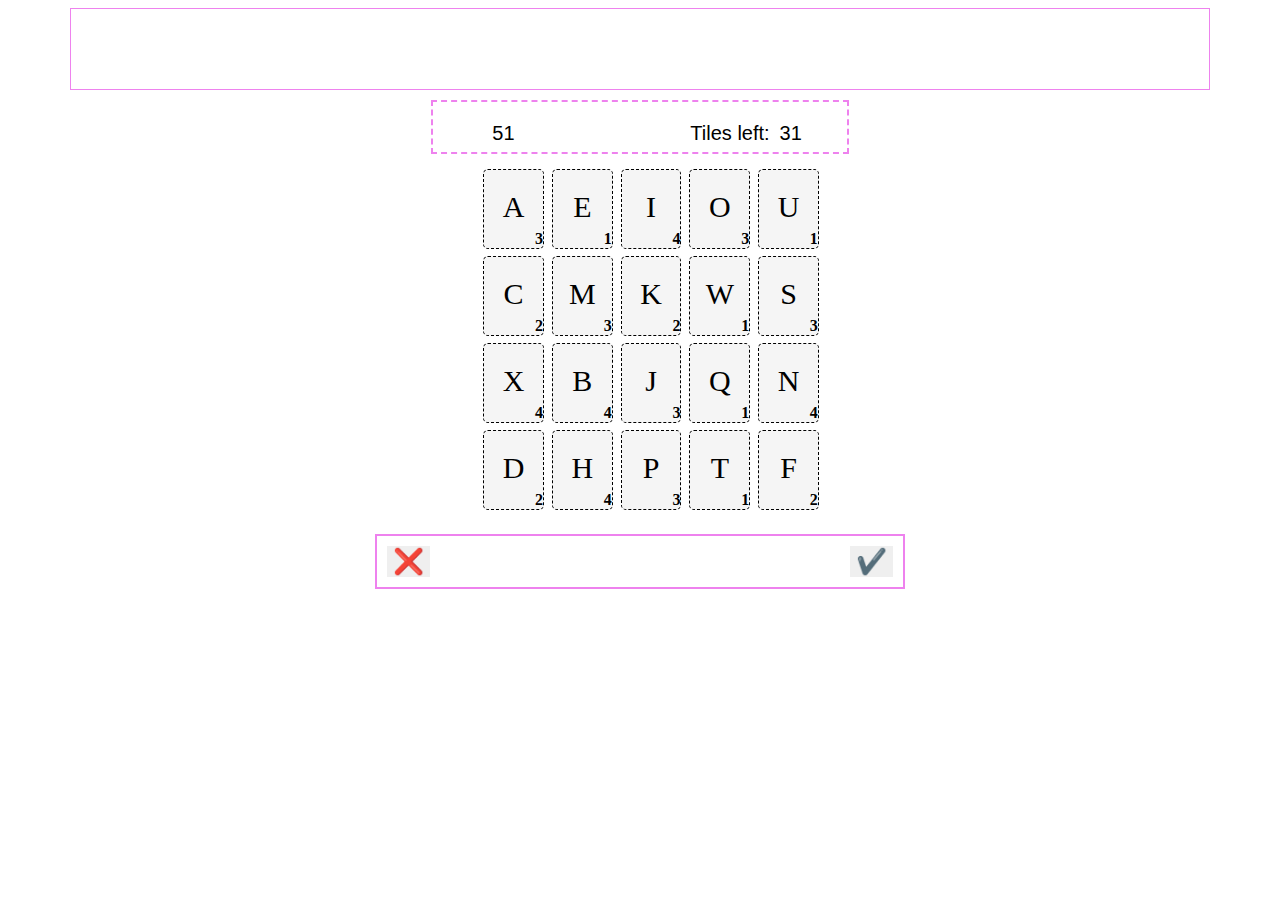
<file: index.html>
<!DOCTYPE html>
<html lang="en">
<head>
    <meta charset="UTF-8">
    <meta http-equiv="X-UA-Compatible" content="IE=edge">
    <meta name="viewport" content="width=device-width, initial-scale=1.0">
    <title>Mock-6</title>
    <link rel="stylesheet" href="./css/style.css">
</head>
<body>
    <div class="gtitle">
        <h1>StackO Game</h1>
    </div>
    <div class="gbody">
        <div class="gscore">
            <div>
               <h3 id="totalscore"></h3>
            </div>
            <div>
                <h3 id="timer"></h3>
            </div>
             <div>
                <h3>Tiles left:</h3>
                <h3 id="tilesleft"></h3>
             </div>
        </div>
        <div class="gblocks">
           
        </div>
    </div>
    <div class="result">
        <button class="ww">❌</button>
          <div class="ans"></div>
        <button class="rr">✔️</button>
    </div>
</body>
</html>
<script src="./script/letter_weightage.js"></script>
<script src="./script/script.js"></script>
</file>
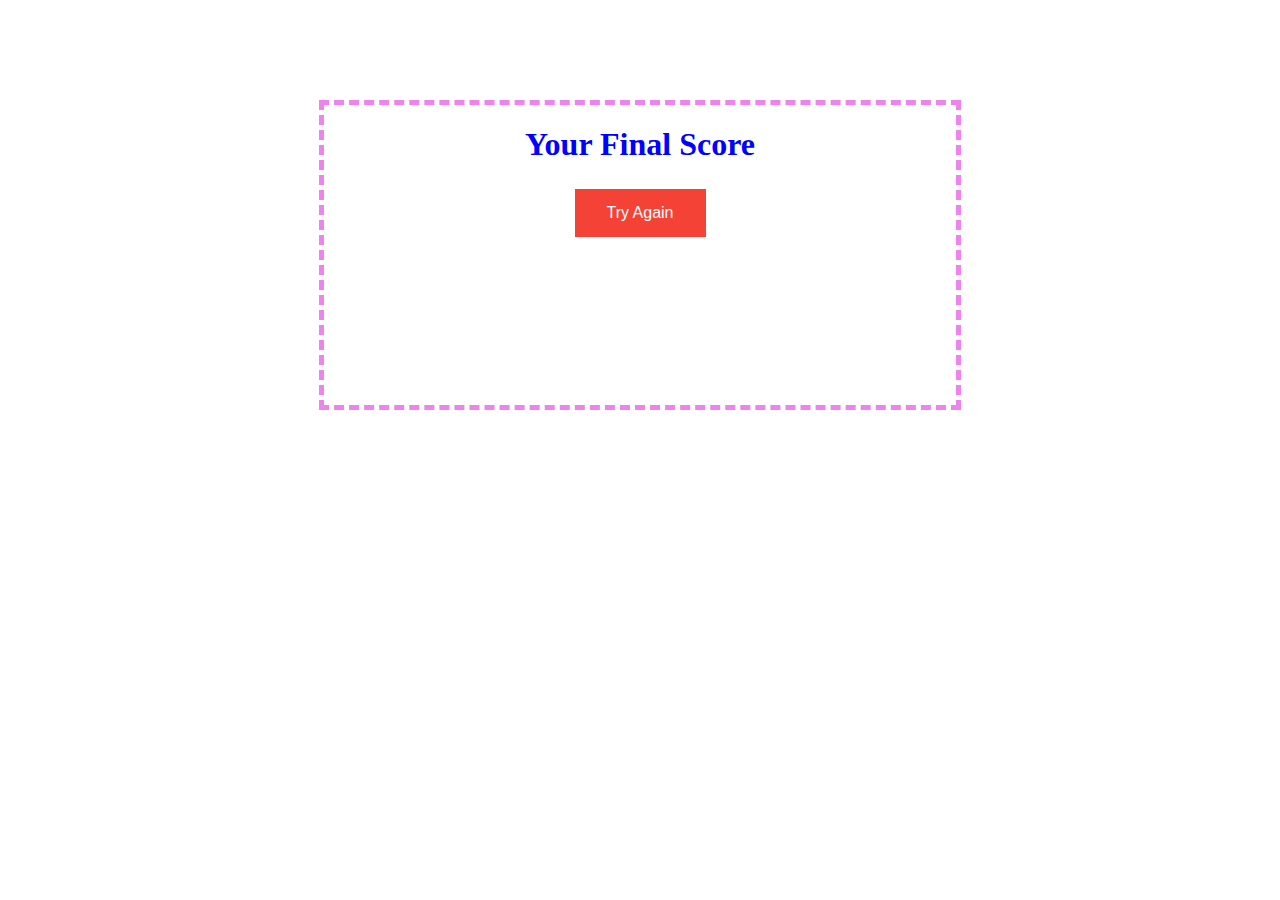
<file: success.html>
<!DOCTYPE html>
<html lang="en">
<head>
    <meta charset="UTF-8">
    <meta http-equiv="X-UA-Compatible" content="IE=edge">
    <meta name="viewport" content="width=device-width, initial-scale=1.0">
    <title>Score mock6</title>
    <link rel="stylesheet" href="./css/style1.css">
</head>
<body>
    <div class="scorediv">
        <h1>Your Final Score</h1>
        <h1 id="res"></h1>
        <button class="btn">Try Again</button>
    </div>
</body>
</html>
<script src="./script/script1.js"></script>
</file>
<file: css/style.css>
body{
    background-image: url("https://i.pinimg.com/originals/a2/b1/22/a2b122258d244c663af7f1aedab402dd.jpg");
    background-repeat: no-repeat;
    background-size: 100% 128%;
    color: white;
}
.gtitle{
    border:1px solid violet;
    width:90%;
    margin:auto;
    text-align: center;
    margin-bottom: 10px;
}
.gbody{
    width:80%;
    margin:auto;
}
.result{
    border:2px solid violet;
    width:40%;
    max-width: 50%;
    margin:auto;
    padding:10px;
    margin-top: 5px;
    text-align: center;
    color: blue;
    font-size: 30px;
    display: flex;
    justify-content: space-between;
    overflow:hidden;
}
.ans{
    max-width: 48%;
    overflow:hidden;
}
.gscore{
    border:2px solid violet;
    border-style:dashed;
    width:40%;
    margin:auto;
    padding-left:10px;
    display: grid;
    grid-template-columns: repeat(3,30%);
    grid-template-rows: 50px;
}
.gscore>div{
    display: flex;
    justify-content: space-around;
}
h3{
    font-size: 20px;
    font-weight: 200;
    font-family: Arial, Helvetica, sans-serif;
    color: black;
}
.gblocks{
   width:40%;
   height: 350px;
   overflow: hidden;
   padding: 1%;
   padding-left: 10%;
   margin:auto;
   display:grid;
   grid-template-columns: repeat(5,15%);
   grid-template-rows: repeat(4,80px);
   gap:2%;
   margin-top: 5px;
   background-image: url("https://media.istockphoto.com/vectors/retro-neon-background-with-80s-styled-laser-grid-and-stars-vector-id1143081971?k=20&m=1143081971&s=612x612&w=0&h=EQ3SLOhc-CC66q2ZiR_hMLrdzfx1BOq8mNGxunWLTZs=");
}
.block{
    background-color: whitesmoke;
    color: black;
    border: 1px solid black;
    border-style: dashed;
    border-radius: 5px;
    cursor: pointer;
}
.block p {
    font-size: 30px;
    font-weight: 300;
    font-family: Cambria, Cochin, Georgia, Times, 'Times New Roman', serif;
    margin: 0%;
    text-align: center;
    padding-top: 20px;
}
.block h4{
    margin-top: 10%;
    text-align: right;
}
.block:hover {
   background-color: gold;
}
.scorediv{
    width:90%;
    margin:auto;
    margin-top: 100px;
    height:300px;
    border:2px solid violet;
    border-style: dashed;
}
button{
    font-size: 25px;
    border: none;
    cursor: pointer;
}
button:hover{
    background-color: gold;
}
</file>
<file: css/style1.css>
body{
    background-image: url("https://i.pinimg.com/originals/a2/b1/22/a2b122258d244c663af7f1aedab402dd.jpg");
    background-repeat: no-repeat;
    background-size: 100% 175%;
    color: white;
}
.scorediv{
    width:50%;
    margin:auto;
    margin-top: 100px;
    height:300px;
    border:5px solid violet;
    border-style: dashed;
    text-align: center;
}
h1{
    color: blue;
}
.btn {
    background-color: #f44336; /* Green */
    border: none;
    color: white;
    padding: 15px 32px;
    text-align: center;
    text-decoration: none;
    display: inline-block;
    font-size: 16px;
    margin: 4px 2px;
    cursor: pointer;
  }
  .btn:hover{
    background-color: blue;
  }
</file>
